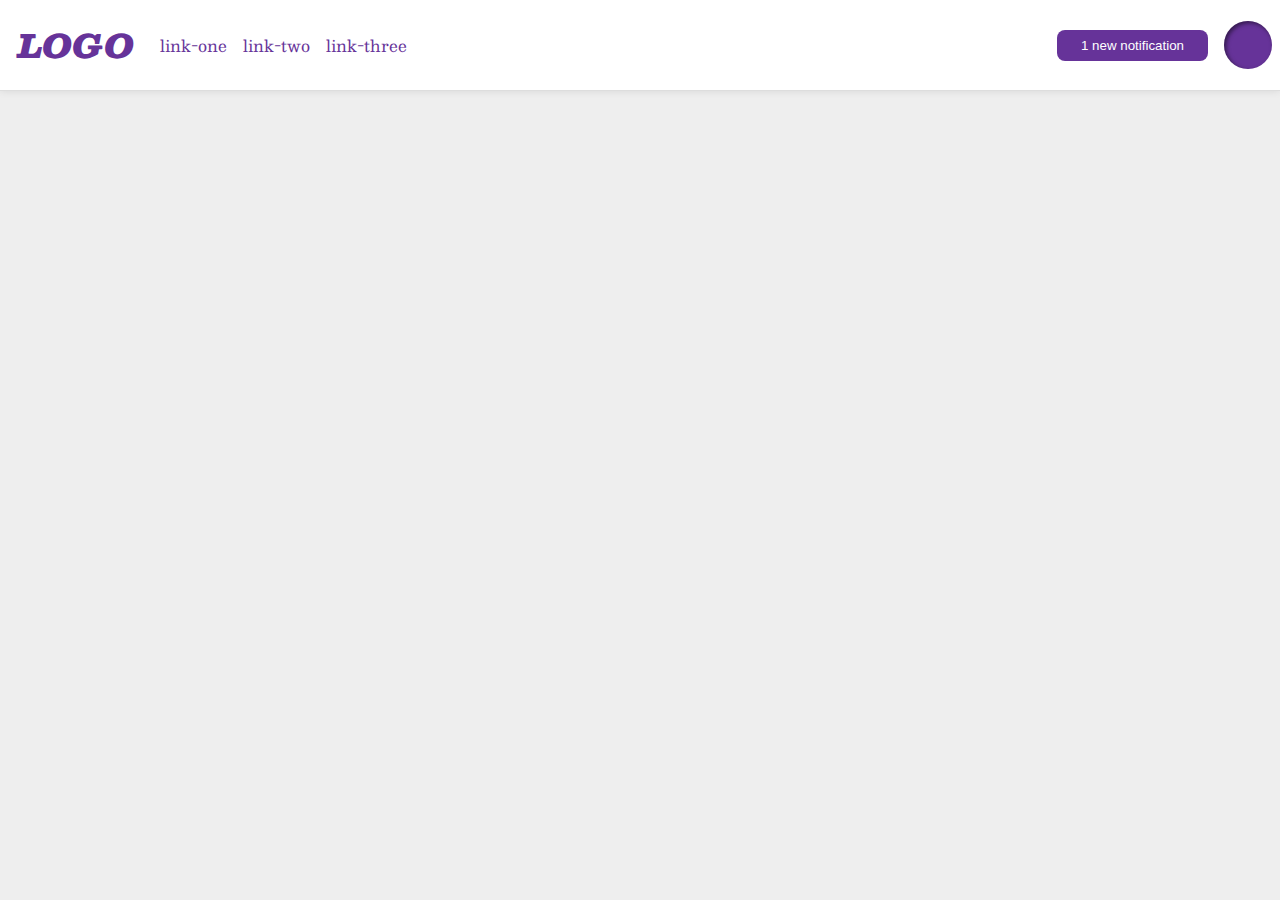
<file: flex/03-flex-header-2/index.html>
<!DOCTYPE html>
<html lang="en">
<head>
  <meta charset="UTF-8">
  <meta http-equiv="X-UA-Compatible" content="IE=edge">
  <meta name="viewport" content="width=device-width, initial-scale=1.0">
  <title>Flex Header 2</title>
  <link rel="stylesheet" href="style.css">
</head>
<body>
  <div class="header">
    <div class="left">
      <div class="logo">
        LOGO
      </div>
      <ul class="links">
        <li><a href="google.com">link-one</a></li>
        <li><a href="google.com">link-two</a></li>
        <li><a href="google.com">link-three</a></li>
      </ul>
    </div>
    <div class="right">
      <button class="notifications">
        1 new notification
      </button>
      <div class="profile-image"></div>
    </div>
  </div>
</body>
</html>
</file>
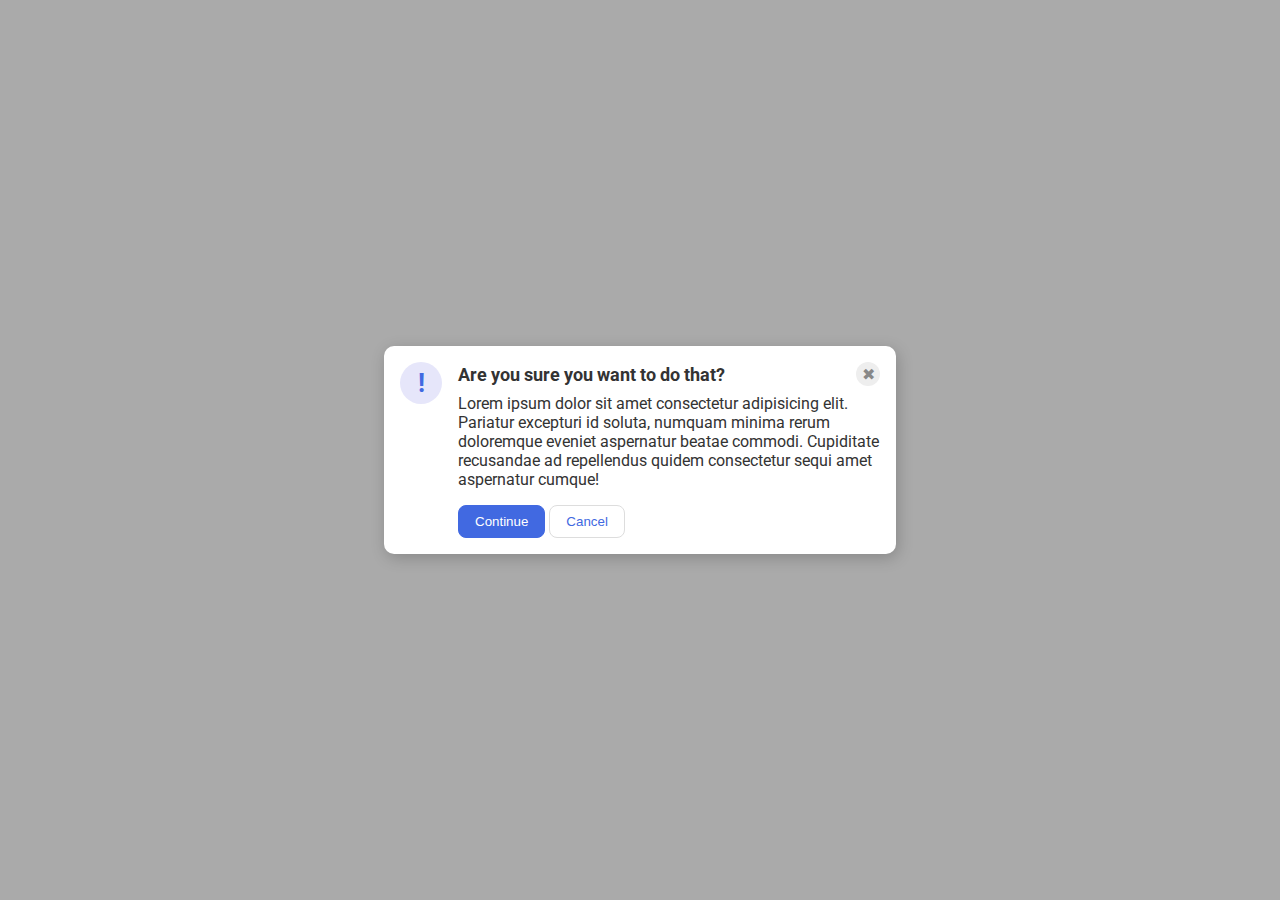
<file: flex/05-flex-modal/index.html>
<!DOCTYPE html>
<html lang="en">
<head>
  <meta charset="UTF-8">
  <meta http-equiv="X-UA-Compatible" content="IE=edge">
  <meta name="viewport" content="width=device-width, initial-scale=1.0">
  <link rel="stylesheet" href="style.css">
  <title>Modal</title>
</head>
<body>
  <div class="modal">
      <div class="icon">!</div>
      <div class="container">
        <div class="header">Are you sure you want to do that?
          <div class="close-button">✖</div>
        </div>  
        <div class="text">Lorem ipsum dolor sit amet consectetur adipisicing elit. Pariatur excepturi id soluta, numquam minima rerum doloremque eveniet aspernatur beatae commodi. Cupiditate recusandae ad repellendus quidem consectetur sequi amet aspernatur cumque!</div>
        <button class="continue">Continue</button>
        <button class="cancel">Cancel</button>
      </div>
  </div>
</body>
</html>
</file>
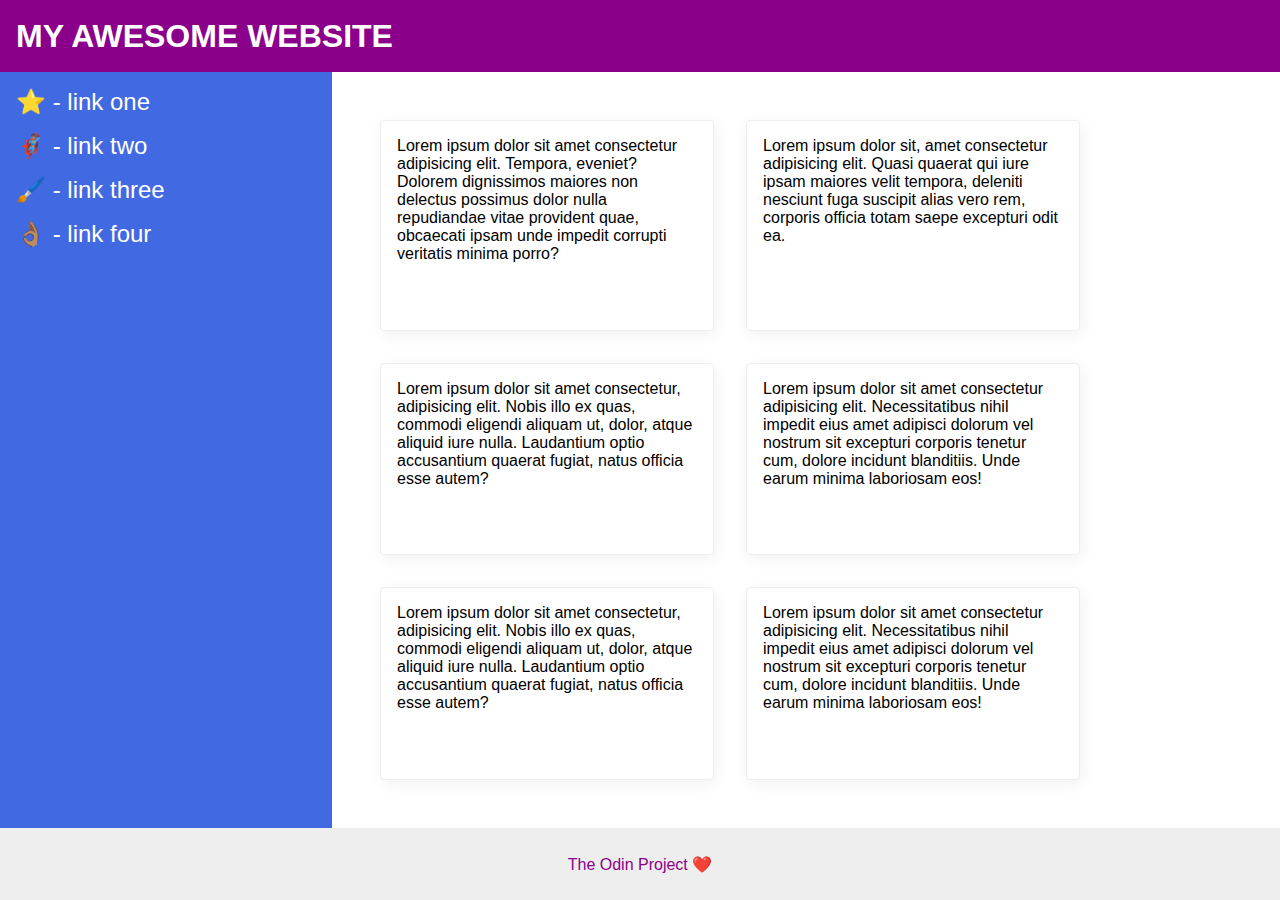
<file: flex/07-flex-layout-2/index.html>
<!DOCTYPE html>
<html lang="en">
<head>
  <meta charset="UTF-8">
  <meta http-equiv="X-UA-Compatible" content="IE=edge">
  <meta name="viewport" content="width=device-width, initial-scale=1.0">
  <title>The Holy Grail</title>
  <link rel="stylesheet" href="style.css">
</head>
<body>
  <div class="header">
    MY AWESOME WEBSITE
  </div>
  
  <div class="mid">
    <div class="sidebar">
      <ul>
        <li><a href="google.com">⭐ - link one</a></li>
        <li><a href="google.com">🦸🏽‍♂️ - link two</a></li>
        <li><a href="google.com">🖌️ - link three</a></li>
        <li><a href="google.com">👌🏽 - link four</a></li>
      </ul>
    </div>
    <div class="cards">
      <div class="card">Lorem ipsum dolor sit amet consectetur adipisicing elit. Tempora, eveniet? Dolorem dignissimos maiores non delectus possimus dolor nulla repudiandae vitae provident quae, obcaecati ipsam unde impedit corrupti veritatis minima porro?</div>
      <div class="card">Lorem ipsum dolor sit, amet consectetur adipisicing elit. Quasi quaerat qui iure ipsam maiores velit tempora, deleniti nesciunt fuga suscipit alias vero rem, corporis officia totam saepe excepturi odit ea.</div>
      <div class="card">Lorem ipsum dolor sit amet consectetur, adipisicing elit. Nobis illo ex quas, commodi eligendi aliquam ut, dolor, atque aliquid iure nulla. Laudantium optio accusantium quaerat fugiat, natus officia esse autem?</div>
      <div class="card">Lorem ipsum dolor sit amet consectetur adipisicing elit. Necessitatibus nihil impedit eius amet adipisci dolorum vel nostrum sit excepturi corporis tenetur cum, dolore incidunt blanditiis. Unde earum minima laboriosam eos!</div>
      <div class="card">Lorem ipsum dolor sit amet consectetur, adipisicing elit. Nobis illo ex quas, commodi eligendi aliquam ut, dolor, atque aliquid iure nulla. Laudantium optio accusantium quaerat fugiat, natus officia esse autem?</div>
      <div class="card">Lorem ipsum dolor sit amet consectetur adipisicing elit. Necessitatibus nihil impedit eius amet adipisci dolorum vel nostrum sit excepturi corporis tenetur cum, dolore incidunt blanditiis. Unde earum minima laboriosam eos!</div>
    </div>
  </div>
  <div class="footer">
    The Odin Project ❤️
  </div>
</body>
</html>
</file>
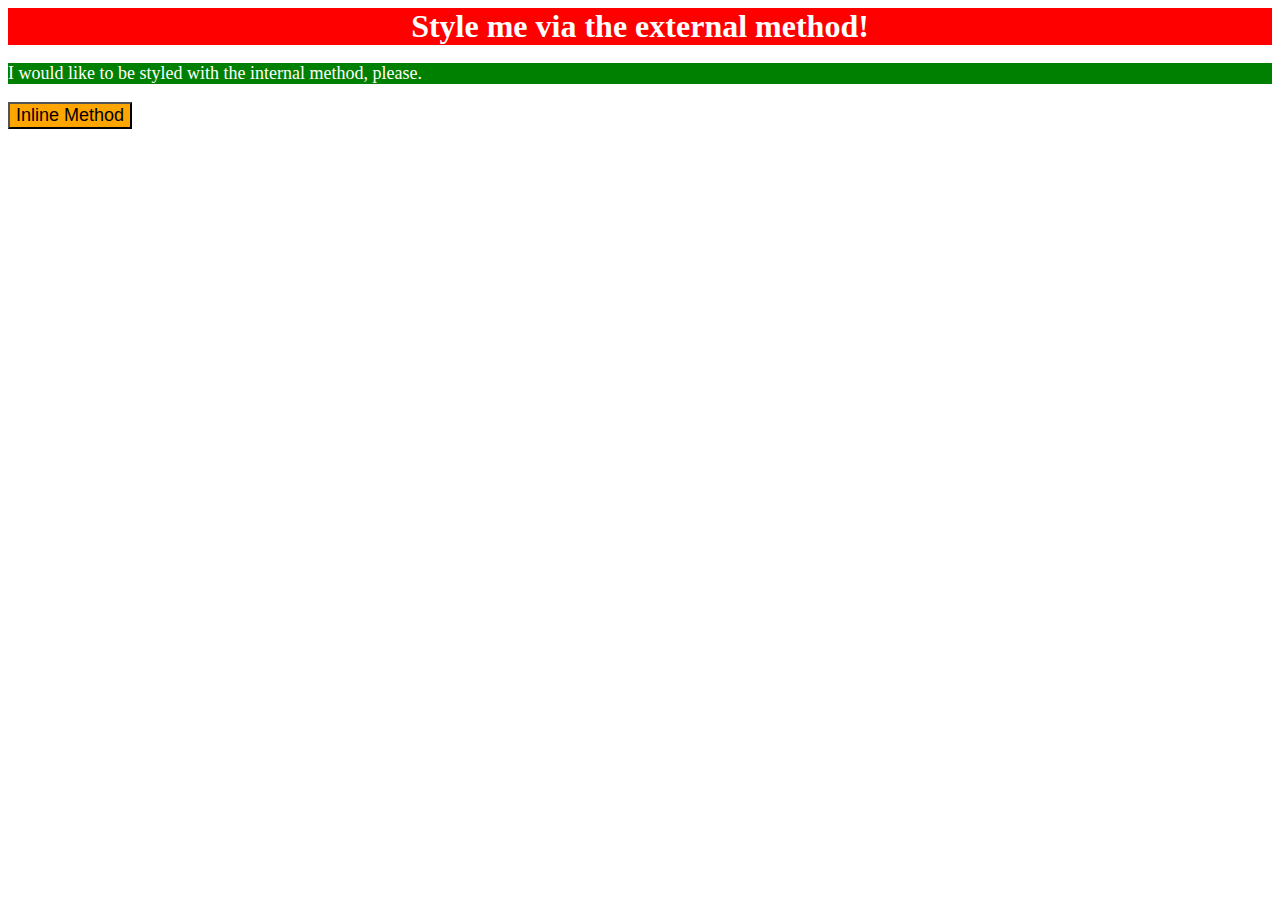
<file: foundations/01-css-methods/index.html>
<!DOCTYPE html>
<html lang="en">
<head>
  <meta charset="UTF-8">
  <meta http-equiv="X-UA-Compatible" content="IE=edge">
  <meta name="viewport" content="width=device-width, initial-scale=1.0">
  <title>Methods for Adding CSS</title>
  <link rel="stylesheet" href="styles.css">

  <style>
    p {
      background-color: green;
      color: white;
      font-size: 18px;
    }
  </style>
</head>
<body>
  <div>Style me via the external method!</div>
  <p>I would like to be styled with the internal method, please.</p>
  <button style="background-color: orange; font-size: 18px;">Inline Method</button>
</body>
</html>
</file>
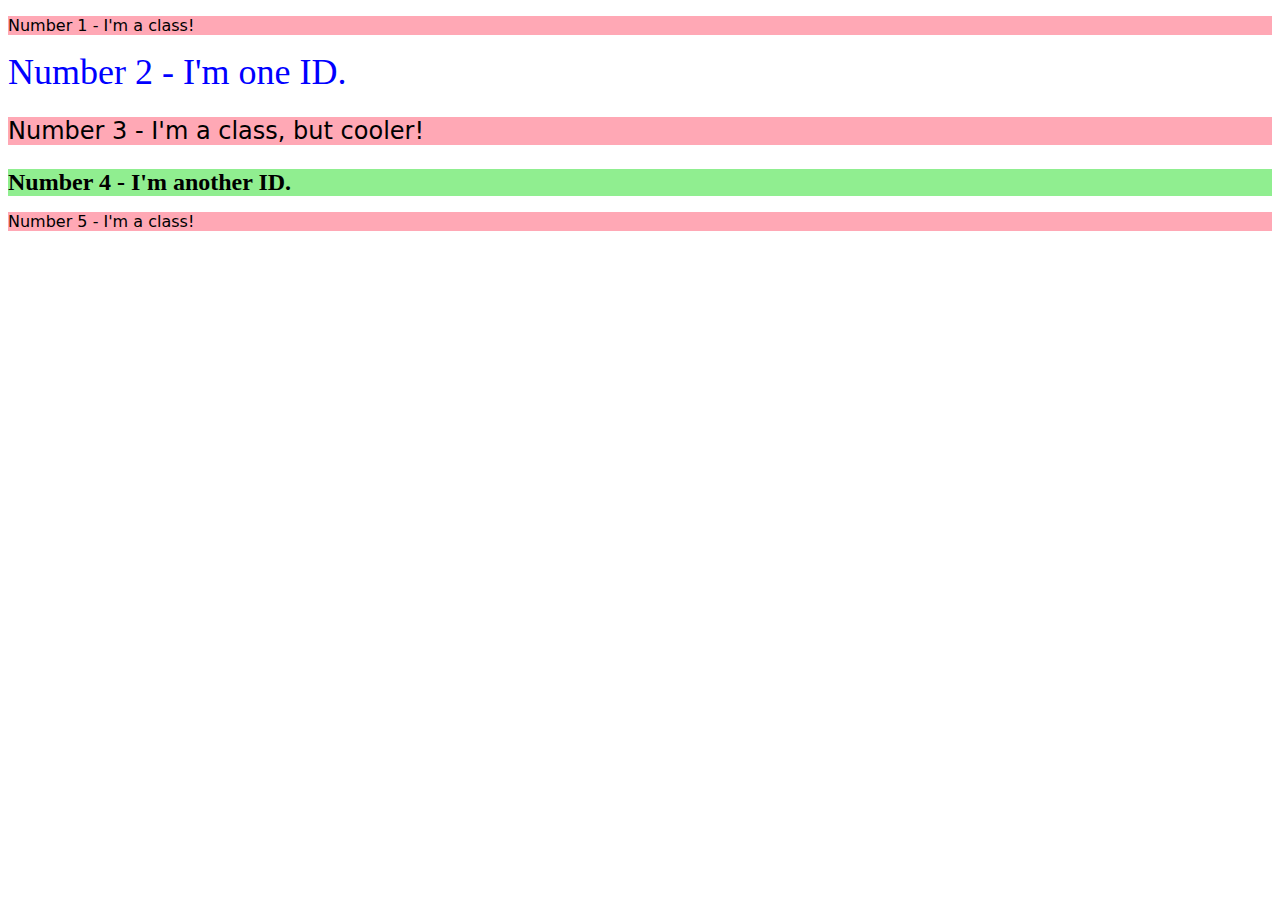
<file: foundations/02-class-id-selectors/index.html>
<!DOCTYPE html>
<html lang="en">
<head>
  <meta charset="UTF-8">
  <meta http-equiv="X-UA-Compatible" content="IE=edge">
  <meta name="viewport" content="width=device-width, initial-scale=1.0">
  <title>Class and ID Selectors</title>
  <link rel="stylesheet" href="style.css">
</head>
<body>
  <p class="odd">Number 1 - I'm a class!</p>
  <div id="two">Number 2 - I'm one ID.</div>
  <p class="odd special">Number 3 - I'm a class, but cooler!</p>
  <div id="four">Number 4 - I'm another ID.</div>
  <p class="odd">Number 5 - I'm a class!</p>
</body>
</html>
</file>
<file: flex/03-flex-header-2/style.css>
/* this is some magical font-importing.  
you'll learn about it later. */
@import url('https://fonts.googleapis.com/css2?family=Besley:ital,wght@0,400;1,900&display=swap');

body {
  margin: 0;
  background: #eee;
  font-family: Besley, serif;
}

.header {
  background: white;
  border-bottom: 1px solid #ddd;
  box-shadow: 0 0 8px rgba(0,0,0,.1);
  display: flex;
  justify-content: space-between;
  padding: 8px;
}

.profile-image {
  background: rebeccapurple;
  box-shadow: inset 2px 2px 4px rgba(0,0,0,.5);
  border-radius: 50%;
  width: 48px;
  height:  48px;
}

.left, .right {
  display: flex;
  align-items: center;
  gap: 16px;
}

.logo {
  color: rebeccapurple;
  font-size: 32px;
  font-weight: 900;
  font-style: italic;
  margin: 10px;
}

button {
  border: none;
  border-radius: 8px;
  background: rebeccapurple;
  color: white;
  padding: 8px 24px;
}

a {
  /* this removes the line under our links */
  text-decoration: none;
  color: rebeccapurple;
}

ul {
  list-style-type: none;
  margin: 0px;
  padding: 0px;
  display: flex;
  gap: 16px;
}
</file>
<file: flex/05-flex-modal/style.css>
@import url('https://fonts.googleapis.com/css2?family=Roboto:wght@400;700&display=swap');

html, body {
  height: 100%;
}

body {
  font-family: Roboto, sans-serif;
  margin: 0;
  background: #aaa;
  color: #333;
  /* I'll give you this one for free lol */
  display: flex;
  align-items: center;
  justify-content: center;
}

.modal {
  background: white;
  width: 480px;
  border-radius: 10px;
  box-shadow: 2px 4px 16px rgba(0,0,0,.2);
  display: flex;
  padding: 16px;
  gap: 16px;
}

.icon {
  color: royalblue;
  font-size: 26px;
  font-weight: 700;
  background: lavender;
  width: 42px;
  height: 42px;
  border-radius: 50%;
  display: flex;
  align-items: center;
  justify-content: center;
  flex-shrink: 0;
}

.header {
  display: flex;
  font-size: 18px;
  font-weight: 700;
  margin-bottom: 8px;
  align-items: center;
  justify-content: space-between;
}

.close-button {
  background: #eee;
  border-radius: 50%;
  color: #888;
  font-weight: 400;
  font-size: 16px;
  height: 24px;
  width: 24px;
  display: flex;
  align-items: center;
  justify-content: center;
}

.text {
  margin-bottom: 16px;
}

button {
  padding: 8px 16px;
  border-radius: 8px;
}

button.continue {
  background: royalblue;
  border: 1px solid royalblue;
  color: white;
}

button.cancel {
  background: white;
  border: 1px solid #ddd;
  color: royalblue;
}
</file>
<file: flex/07-flex-layout-2/style.css>
body {
  font-family: -apple-system, BlinkMacSystemFont, 'Segoe UI', Roboto, Oxygen, Ubuntu, Cantarell, 'Open Sans', 'Helvetica Neue', sans-serif;
  margin: 0;
  min-height: 100vh;
  
  display: flex;
  flex-direction: column;
}

.header {
  height: 72px;
  background: darkmagenta;
  color: white;

  display: flex;
  align-items: center;
  padding: 0 16px;
  font-size: 32px;
  font-weight: 900;
}

.footer {
  height: 72px;
  background: #eee;
  color: darkmagenta;

  display: flex;
  justify-content: center;
  align-items: center;
}

.mid {
  flex: 1;
  display: flex;
}

.sidebar {
  width: 300px;
  background: royalblue;

  flex-shrink: 0;
  padding: 16px;
}

ul {
  list-style-type: none;
  margin: 0;
  padding: 0;
}

li {
  margin-bottom: 16px;
}

a {
  color: white;
  text-decoration: none;
  font-size: 24px;
}

.cards {
  display: flex;
  flex-wrap: wrap;
  padding: 32px;
}

.card {
  width: 300px;
  border: 1px solid #eee;
  box-shadow: 2px 4px 16px rgba(0,0,0,.06);
  border-radius: 4px;

  padding: 16px;
  margin: 16px;
}
</file>
<file: foundations/01-css-methods/styles.css>
div {
    background-color: red;
    color: white;
    font-size: 32px;
    font-weight: bold;
    text-align: center;
}
</file>
<file: foundations/02-class-id-selectors/style.css>
.odd {
    background-color: #ffa8b5;
    color: black;
    font-family: Verdana, DejaVu Sans, sans-serif;
}

.special {
    font-size: 24px;
}

#two {
    color: blue;
    font-size: 36px;
}

#four {
    background-color: #90EE90;
    font-size: 24px;
    font-weight: bold;
}
</file>
